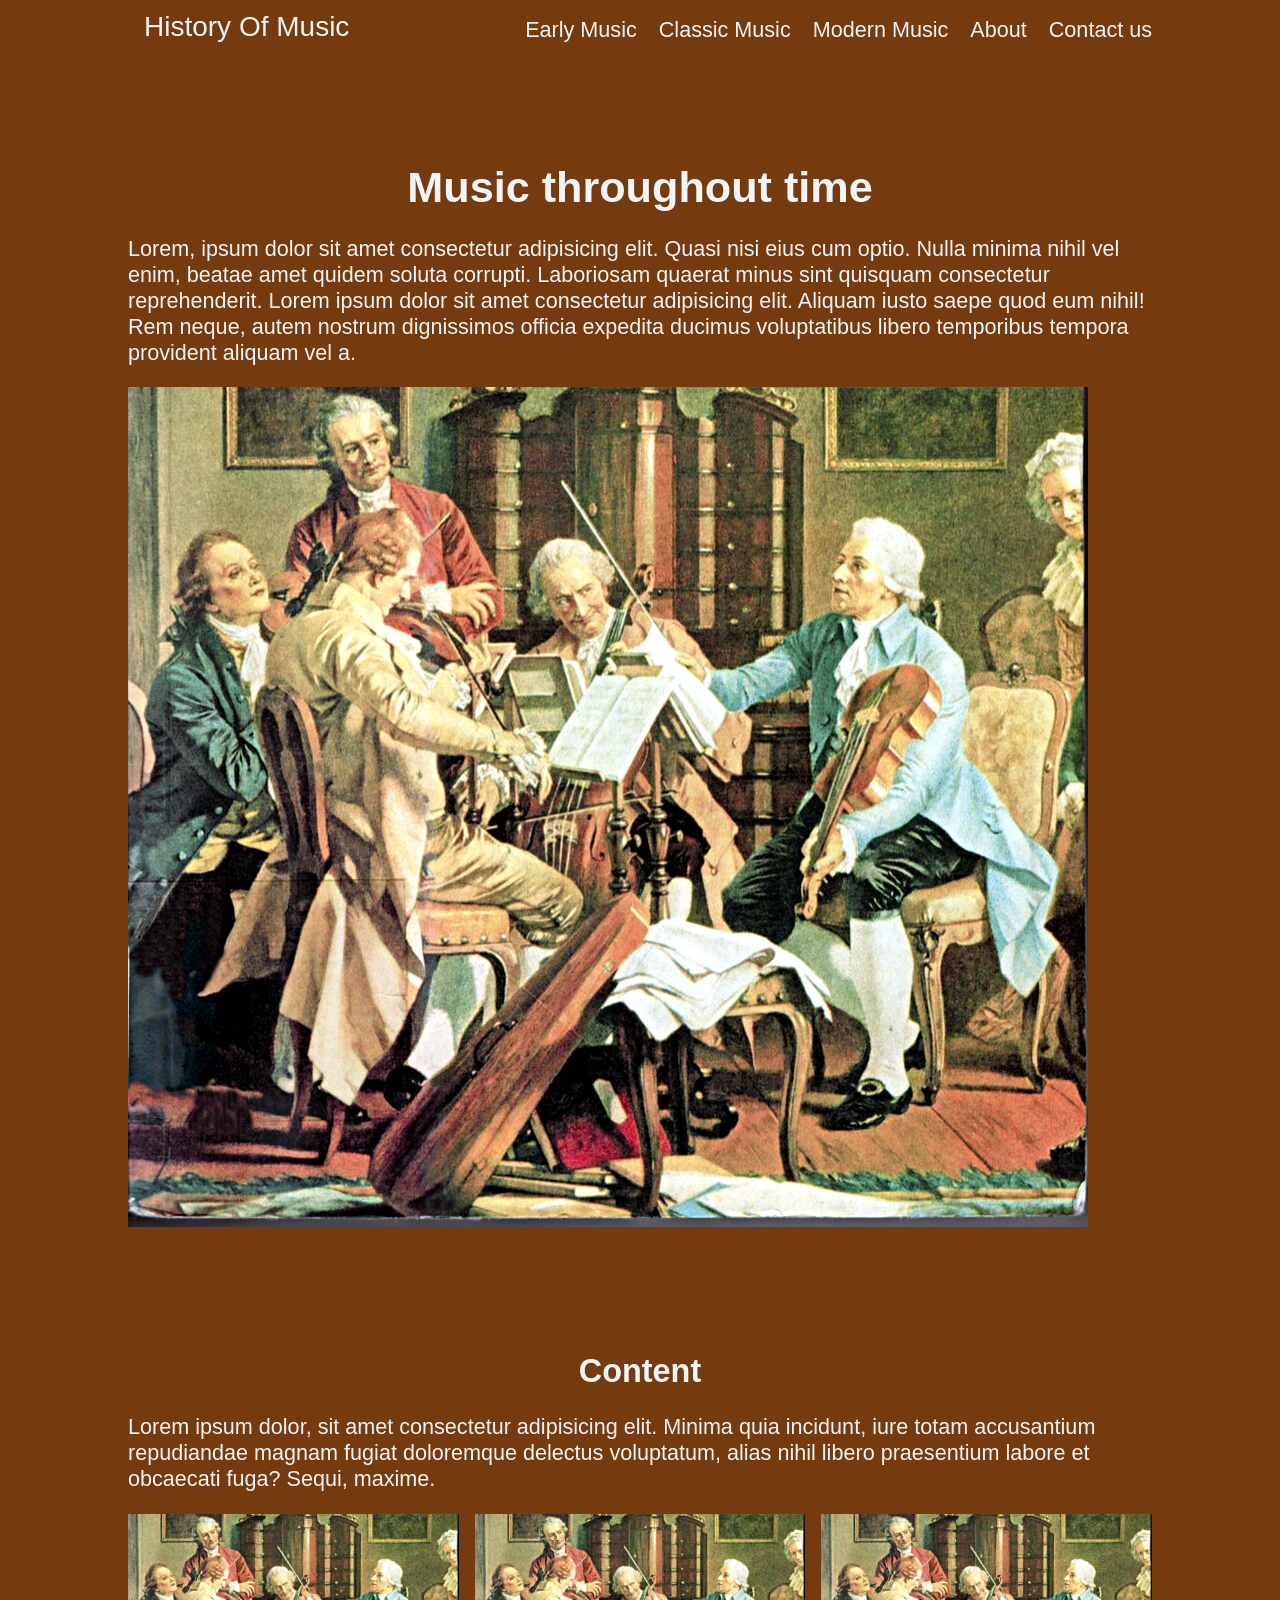
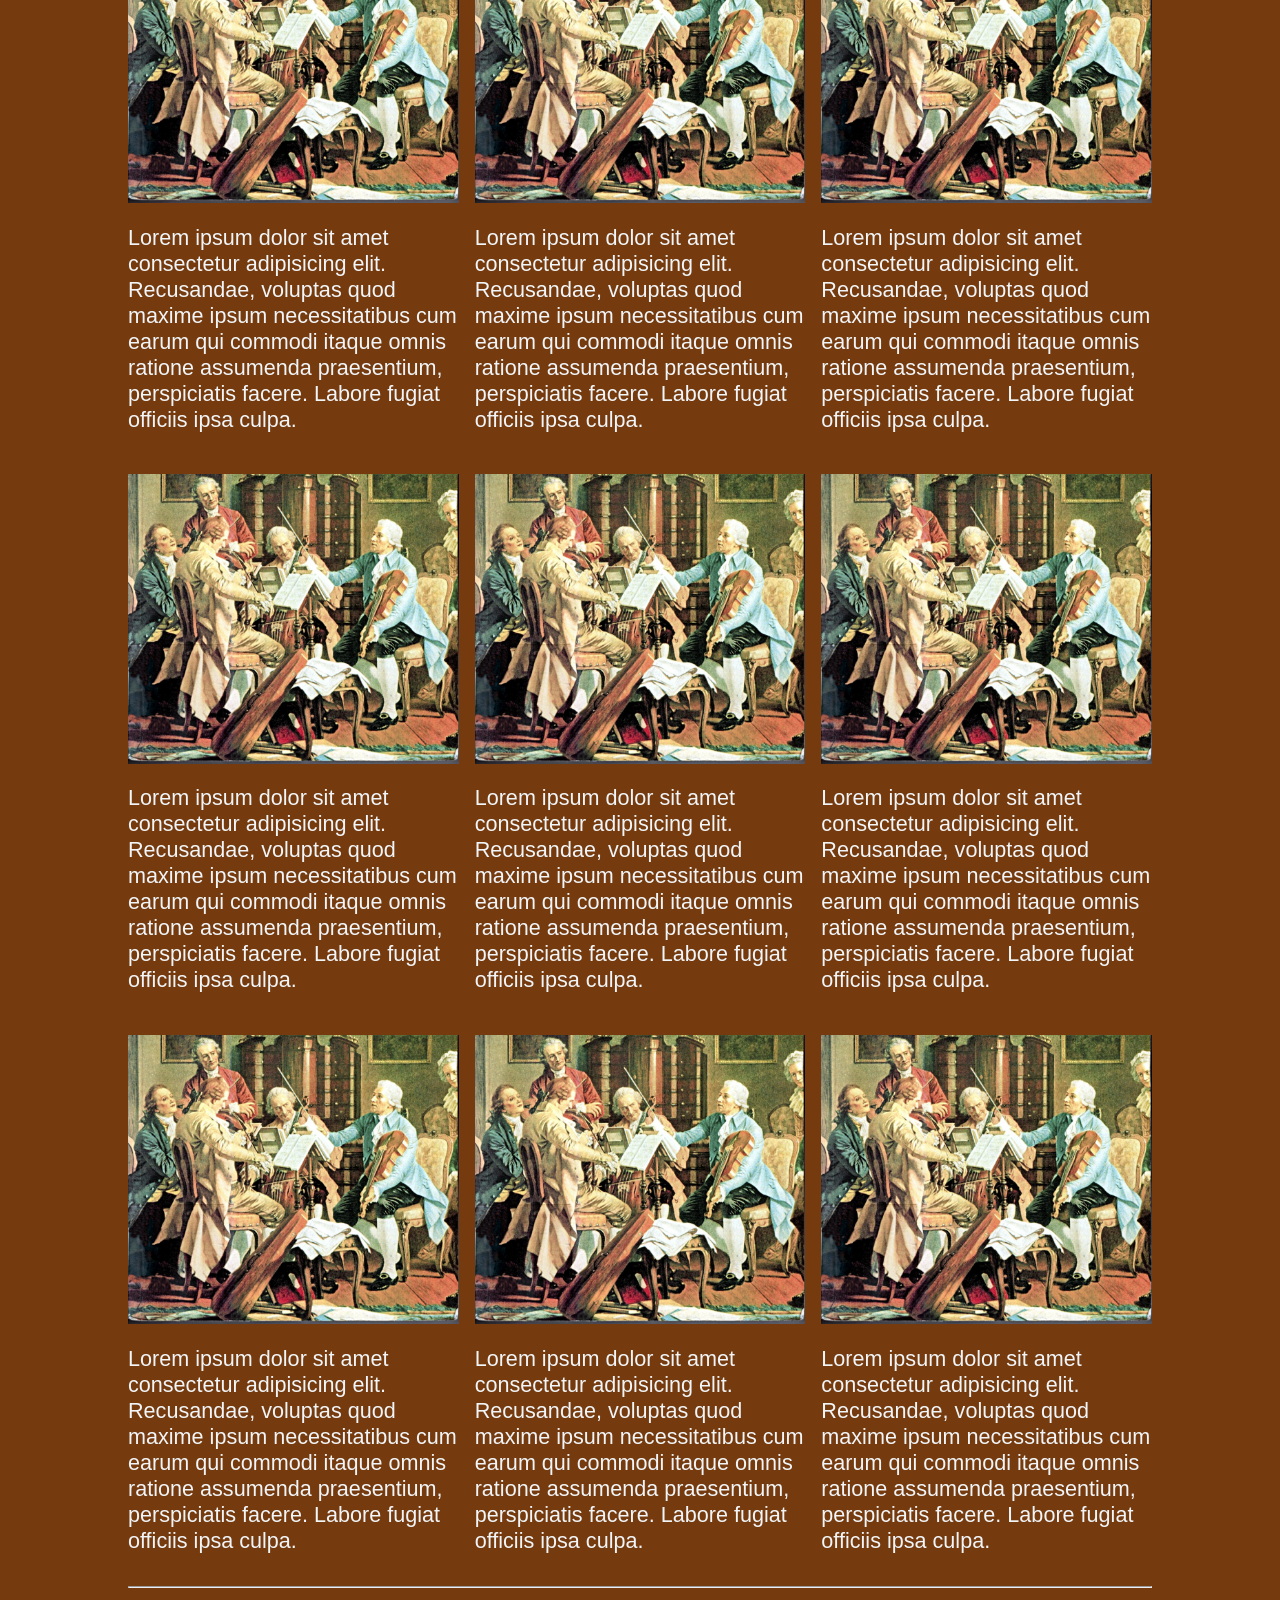
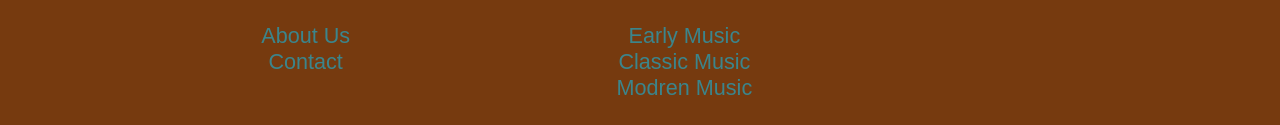
<file: index.html>
<!DOCTYPE html>
<html lang="en">
<head>
    <meta charset="UTF-8">
    <meta name="viewport" content="width=device-width, initial-scale=1.0">
    <link rel="stylesheet" href="css/style.css">
    <link rel="stylesheet" href="css/index.css">
    <link rel="icon" type="images/x-icon" href="images/musical-note.png">
    <link rel="preconnect" href="https://fonts.googleapis.com">
    <link rel="preconnect" href="https://fonts.gstatic.com" crossorigin>
    <link href="https://fonts.googleapis.com/css2?family=Lato:ital,wght@0,100;0,300;0,400;0,700;0,900;1,100;1,300;1,400;1,700;1,900&display=swap" rel="stylesheet">

    <title>History of Music</title>
</head>
<body>
    
    <head>
        <nav>
            <a href="index.html" class="logo">History Of Music</a>
            
            <div class="nav-links">

                <a href="pages/early-music.html">Early Music</a>
                <a href="pages/classic.html">Classic Music</a>
                <a href="pages/modern.html">Modern Music</a>
                <a href="pages/about.html">About</a>
                <a href="pages/contact.html">Contact us</a>

            </div>
        </nav>
    </head>
    
    <main>

        <h1 class="title">Music throughout time</h1>
        <p>
            Lorem, ipsum dolor sit amet consectetur adipisicing elit. Quasi nisi eius cum optio. Nulla minima nihil vel enim, beatae amet quidem soluta corrupti. Laboriosam quaerat minus sint quisquam consectetur reprehenderit.
            Lorem ipsum dolor sit amet consectetur adipisicing elit. Aliquam iusto saepe quod eum nihil! Rem neque, autem nostrum dignissimos officia expedita ducimus voluptatibus libero temporibus tempora provident aliquam vel a.
        </p>

        <img class="solo" src="images/HaydnPlaying.jpg" alt="An image of classical musicians composing music">
        
        <section class="gallery-nav">
            <h2 class="title">Content</h2>
            <p>Lorem ipsum dolor, sit amet consectetur adipisicing elit. Minima quia incidunt, iure totam accusantium repudiandae magnam fugiat doloremque delectus voluptatum, alias nihil libero praesentium labore et obcaecati fuga? Sequi, maxime.</p>

            <div class="gallery">


                
                <div class="gallery-item">
                    <img src="images/HaydnPlaying.jpg" alt="">
                    <p>Lorem ipsum dolor sit amet consectetur adipisicing elit. Recusandae, voluptas quod maxime ipsum necessitatibus cum earum qui commodi itaque omnis ratione assumenda praesentium, perspiciatis facere. Labore fugiat officiis ipsa culpa.</p>
                </div>
                <div class="gallery-item">
                    <img src="images/HaydnPlaying.jpg" alt="">
                    <p>Lorem ipsum dolor sit amet consectetur adipisicing elit. Recusandae, voluptas quod maxime ipsum necessitatibus cum earum qui commodi itaque omnis ratione assumenda praesentium, perspiciatis facere. Labore fugiat officiis ipsa culpa.</p>
                </div>
                <div class="gallery-item">
                    <img src="images/HaydnPlaying.jpg" alt="">
                    <p>Lorem ipsum dolor sit amet consectetur adipisicing elit. Recusandae, voluptas quod maxime ipsum necessitatibus cum earum qui commodi itaque omnis ratione assumenda praesentium, perspiciatis facere. Labore fugiat officiis ipsa culpa.</p>
                </div>
                <div class="gallery-item">
                    <img src="images/HaydnPlaying.jpg" alt="">
                    <p>Lorem ipsum dolor sit amet consectetur adipisicing elit. Recusandae, voluptas quod maxime ipsum necessitatibus cum earum qui commodi itaque omnis ratione assumenda praesentium, perspiciatis facere. Labore fugiat officiis ipsa culpa.</p>
                </div>
                <div class="gallery-item">
                    <img src="images/HaydnPlaying.jpg" alt="">
                    <p>Lorem ipsum dolor sit amet consectetur adipisicing elit. Recusandae, voluptas quod maxime ipsum necessitatibus cum earum qui commodi itaque omnis ratione assumenda praesentium, perspiciatis facere. Labore fugiat officiis ipsa culpa.</p>
                </div>
                <div class="gallery-item">
                    <img src="images/HaydnPlaying.jpg" alt="">
                    <p>Lorem ipsum dolor sit amet consectetur adipisicing elit. Recusandae, voluptas quod maxime ipsum necessitatibus cum earum qui commodi itaque omnis ratione assumenda praesentium, perspiciatis facere. Labore fugiat officiis ipsa culpa.</p>
                </div>
                <div class="gallery-item">
                    <img src="images/HaydnPlaying.jpg" alt="">
                    <p>Lorem ipsum dolor sit amet consectetur adipisicing elit. Recusandae, voluptas quod maxime ipsum necessitatibus cum earum qui commodi itaque omnis ratione assumenda praesentium, perspiciatis facere. Labore fugiat officiis ipsa culpa.</p>
                </div>
                <div class="gallery-item">
                    <img src="images/HaydnPlaying.jpg" alt="">
                    <p>Lorem ipsum dolor sit amet consectetur adipisicing elit. Recusandae, voluptas quod maxime ipsum necessitatibus cum earum qui commodi itaque omnis ratione assumenda praesentium, perspiciatis facere. Labore fugiat officiis ipsa culpa.</p>
                </div>
                <div class="gallery-item">
                    <img src="images/HaydnPlaying.jpg" alt="">
                    <p>Lorem ipsum dolor sit amet consectetur adipisicing elit. Recusandae, voluptas quod maxime ipsum necessitatibus cum earum qui commodi itaque omnis ratione assumenda praesentium, perspiciatis facere. Labore fugiat officiis ipsa culpa.</p>
                </div>

            </div>

        </section>

    </main>
    
    
        <hr>
    <footer>
        <div class="about">
            <a href="pages/about-us.html">About Us</a>
            <a href="pages/contact.html">Contact</a>
        </div>
        <div class="links">
            <a href="pages/early-music.html">Early Music</a>
            <a href="pages/classic.html">Classic Music</a>
            <a href="pages/modern.html">Modren Music</a>
        </div>
        <div class="social-media">

        </div>
    </footer>
</body>
</html>
</file>
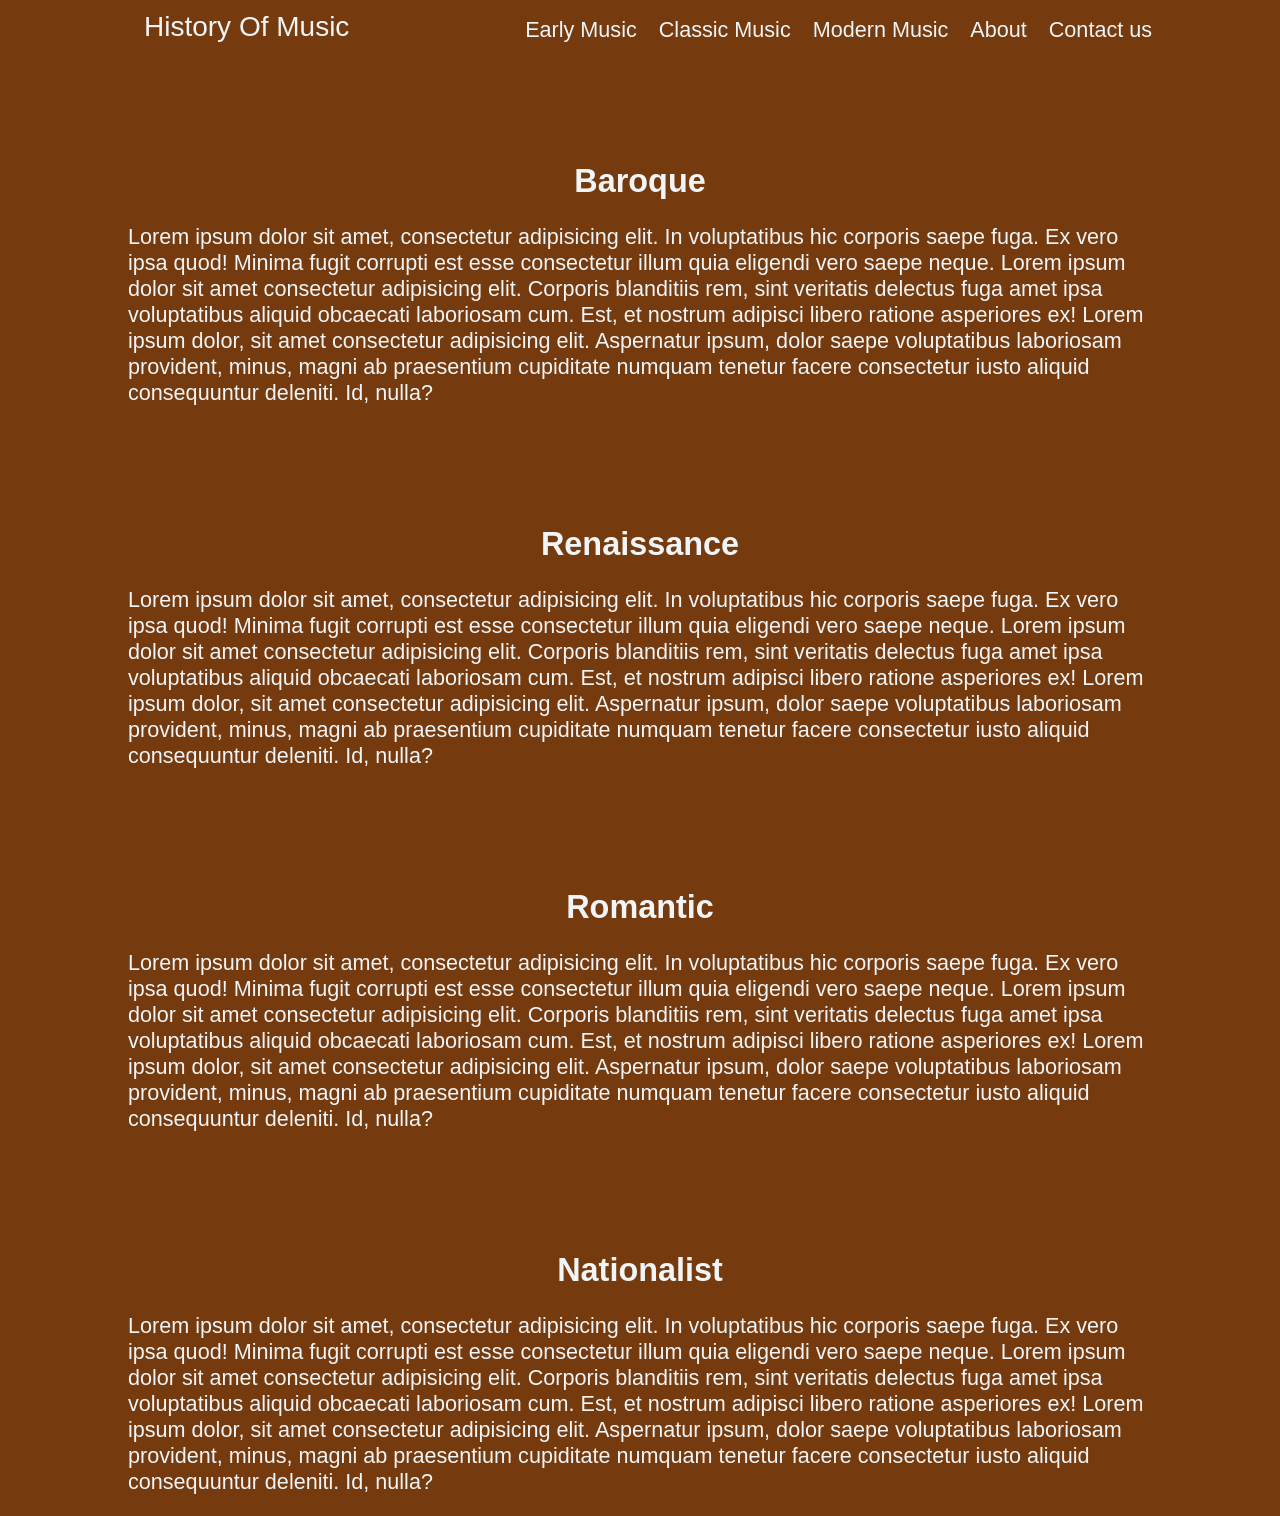
<file: pages/classic.html>
<!DOCTYPE html>
<html lang="en">
<head>
    <meta charset="UTF-8">
    <meta name="viewport" content="width=device-width, initial-scale=1.0">
    <link rel="stylesheet" href="../css/style.css">
    <link rel="icon" type="images/x-icon" href="../images/musical-note.png">
    <title>Classic Music</title>
</head>
<body>
    <head>
        <nav>
            <a href="../index.html" class="logo">History Of Music</a>
            
            <div class="nav-links">

                <a href="early-music.html">Early Music</a>
                <a href="classic.html">Classic Music</a>
                <a href="modern.html">Modern Music</a>
                <a href="about.html">About</a>
                <a href="contact.html">Contact us</a>

            </div>
        </nav>
    </head>
    
    <main>

        <section>
            <h2 class="title">Baroque</h2>
            <p class="content">
                Lorem ipsum dolor sit amet, consectetur adipisicing elit. In voluptatibus hic corporis saepe fuga. Ex vero ipsa quod! Minima fugit corrupti est esse consectetur illum quia eligendi vero saepe neque.
                Lorem ipsum dolor sit amet consectetur adipisicing elit. Corporis blanditiis rem, sint veritatis delectus fuga amet ipsa voluptatibus aliquid obcaecati laboriosam cum. Est, et nostrum adipisci libero ratione asperiores ex!
                Lorem ipsum dolor, sit amet consectetur adipisicing elit. Aspernatur ipsum, dolor saepe voluptatibus laboriosam provident, minus, magni ab praesentium cupiditate numquam tenetur facere consectetur iusto aliquid consequuntur deleniti. Id, nulla?
            </p>
        </section>
        <section>
            <h2 class="title">Renaissance</h2>
            <p class="content">
                Lorem ipsum dolor sit amet, consectetur adipisicing elit. In voluptatibus hic corporis saepe fuga. Ex vero ipsa quod! Minima fugit corrupti est esse consectetur illum quia eligendi vero saepe neque.
                Lorem ipsum dolor sit amet consectetur adipisicing elit. Corporis blanditiis rem, sint veritatis delectus fuga amet ipsa voluptatibus aliquid obcaecati laboriosam cum. Est, et nostrum adipisci libero ratione asperiores ex!
                Lorem ipsum dolor, sit amet consectetur adipisicing elit. Aspernatur ipsum, dolor saepe voluptatibus laboriosam provident, minus, magni ab praesentium cupiditate numquam tenetur facere consectetur iusto aliquid consequuntur deleniti. Id, nulla?
            </p>
        </section>
        <section>
            <h2 class="title">Romantic</h2>
            <p class="content">
                Lorem ipsum dolor sit amet, consectetur adipisicing elit. In voluptatibus hic corporis saepe fuga. Ex vero ipsa quod! Minima fugit corrupti est esse consectetur illum quia eligendi vero saepe neque.
                Lorem ipsum dolor sit amet consectetur adipisicing elit. Corporis blanditiis rem, sint veritatis delectus fuga amet ipsa voluptatibus aliquid obcaecati laboriosam cum. Est, et nostrum adipisci libero ratione asperiores ex!
                Lorem ipsum dolor, sit amet consectetur adipisicing elit. Aspernatur ipsum, dolor saepe voluptatibus laboriosam provident, minus, magni ab praesentium cupiditate numquam tenetur facere consectetur iusto aliquid consequuntur deleniti. Id, nulla?
            </p>
        </section>
        <section>
            <h2 class="title">Nationalist</h2>
            <p class="content">
                Lorem ipsum dolor sit amet, consectetur adipisicing elit. In voluptatibus hic corporis saepe fuga. Ex vero ipsa quod! Minima fugit corrupti est esse consectetur illum quia eligendi vero saepe neque.
                Lorem ipsum dolor sit amet consectetur adipisicing elit. Corporis blanditiis rem, sint veritatis delectus fuga amet ipsa voluptatibus aliquid obcaecati laboriosam cum. Est, et nostrum adipisci libero ratione asperiores ex!
                Lorem ipsum dolor, sit amet consectetur adipisicing elit. Aspernatur ipsum, dolor saepe voluptatibus laboriosam provident, minus, magni ab praesentium cupiditate numquam tenetur facere consectetur iusto aliquid consequuntur deleniti. Id, nulla?
            </p>
        </section>

    </main>
    
</body>
</html>
</file>
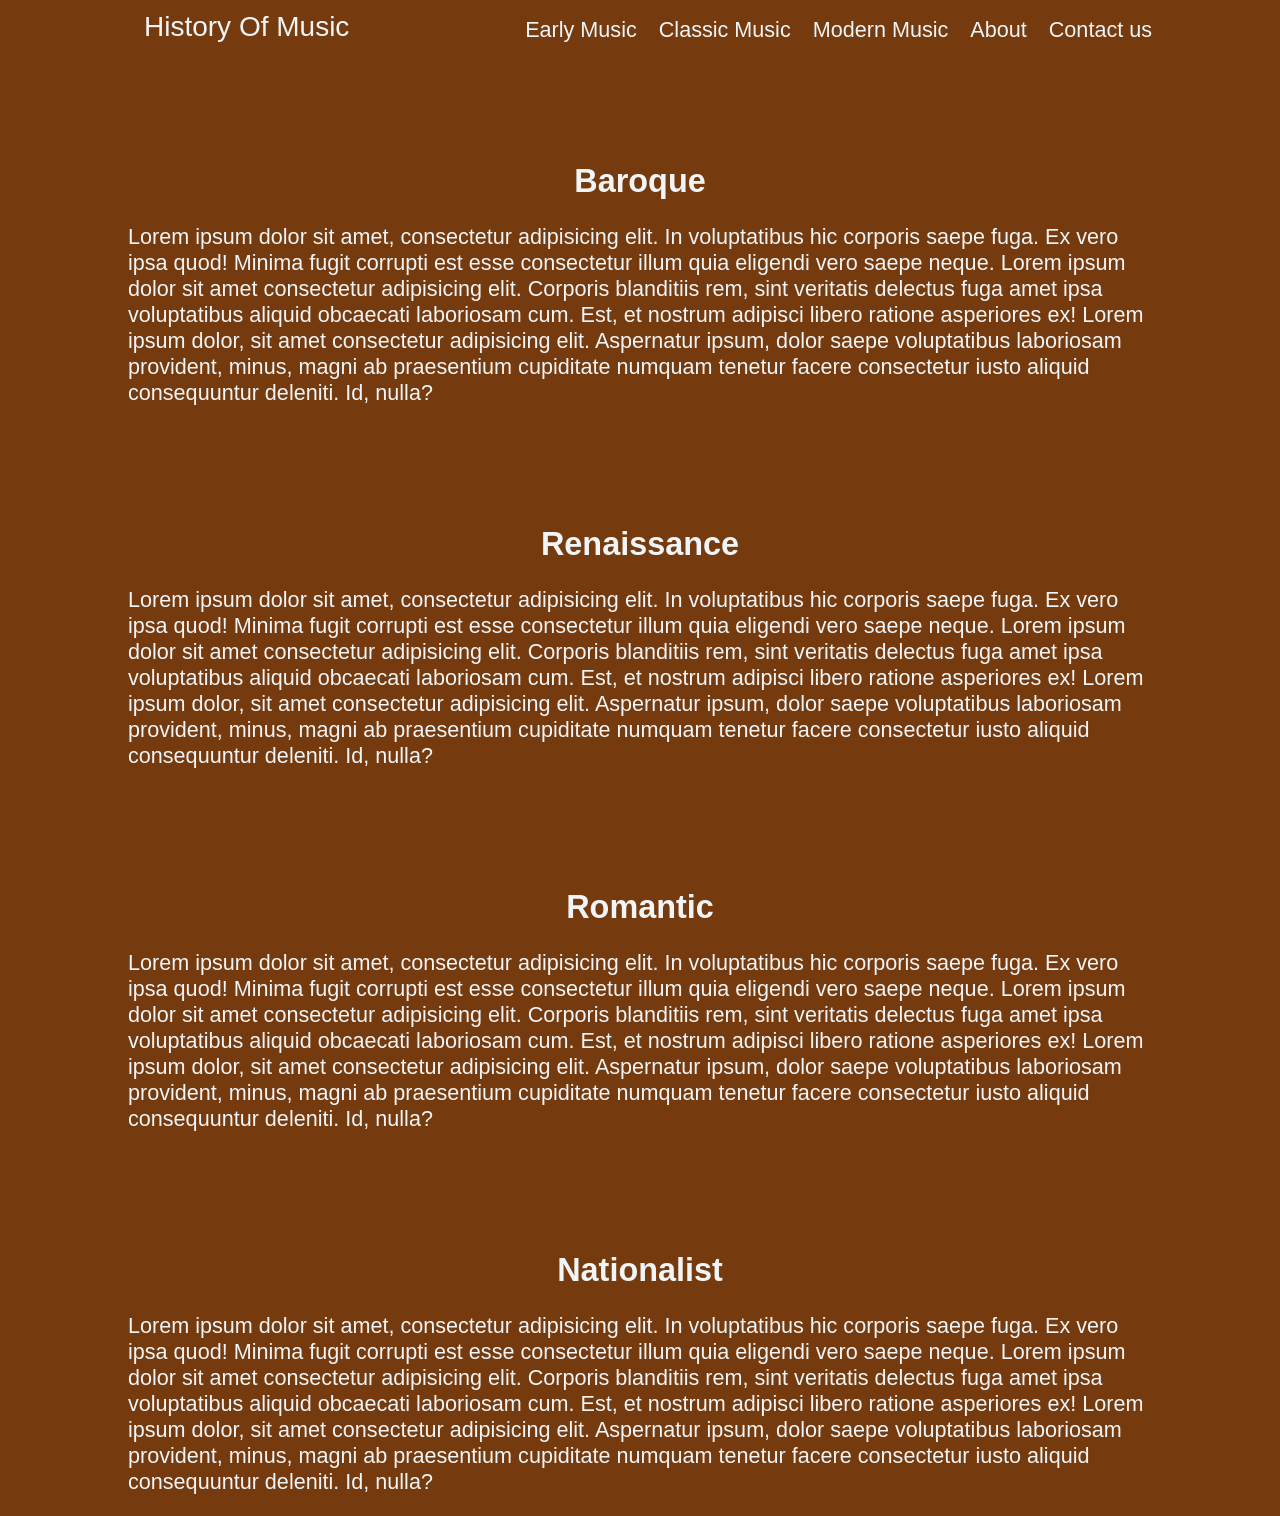
<file: pages/early-music.html>
<!DOCTYPE html>
<html lang="en">
<head>
    <meta charset="UTF-8">
    <meta name="viewport" content="width=device-width, initial-scale=1.0">
    <link rel="stylesheet" href="../css/style.css">
    <link rel="icon" type="images/x-icon" href="../images/musical-note.png">
    <title>Early Music</title>
</head>
<body>
    <head>
        <nav>
            <a href="../index.html" class="logo">History Of Music</a>
            
            <div class="nav-links">

                <a href="early-music.html">Early Music</a>
                <a href="classic.html">Classic Music</a>
                <a href="modern.html">Modern Music</a>
                <a href="about.html">About</a>
                <a href="contact.html">Contact us</a>

            </div>
        </nav>
    </head>
    
    <main>

        <section>
            <h2 class="title">Baroque</h2>
            <p class="content">
                Lorem ipsum dolor sit amet, consectetur adipisicing elit. In voluptatibus hic corporis saepe fuga. Ex vero ipsa quod! Minima fugit corrupti est esse consectetur illum quia eligendi vero saepe neque.
                Lorem ipsum dolor sit amet consectetur adipisicing elit. Corporis blanditiis rem, sint veritatis delectus fuga amet ipsa voluptatibus aliquid obcaecati laboriosam cum. Est, et nostrum adipisci libero ratione asperiores ex!
                Lorem ipsum dolor, sit amet consectetur adipisicing elit. Aspernatur ipsum, dolor saepe voluptatibus laboriosam provident, minus, magni ab praesentium cupiditate numquam tenetur facere consectetur iusto aliquid consequuntur deleniti. Id, nulla?
            </p>
        </section>
        <section>
            <h2 class="title">Renaissance</h2>
            <p class="content">
                Lorem ipsum dolor sit amet, consectetur adipisicing elit. In voluptatibus hic corporis saepe fuga. Ex vero ipsa quod! Minima fugit corrupti est esse consectetur illum quia eligendi vero saepe neque.
                Lorem ipsum dolor sit amet consectetur adipisicing elit. Corporis blanditiis rem, sint veritatis delectus fuga amet ipsa voluptatibus aliquid obcaecati laboriosam cum. Est, et nostrum adipisci libero ratione asperiores ex!
                Lorem ipsum dolor, sit amet consectetur adipisicing elit. Aspernatur ipsum, dolor saepe voluptatibus laboriosam provident, minus, magni ab praesentium cupiditate numquam tenetur facere consectetur iusto aliquid consequuntur deleniti. Id, nulla?
            </p>
        </section>
        <section>
            <h2 class="title">Romantic</h2>
            <p class="content">
                Lorem ipsum dolor sit amet, consectetur adipisicing elit. In voluptatibus hic corporis saepe fuga. Ex vero ipsa quod! Minima fugit corrupti est esse consectetur illum quia eligendi vero saepe neque.
                Lorem ipsum dolor sit amet consectetur adipisicing elit. Corporis blanditiis rem, sint veritatis delectus fuga amet ipsa voluptatibus aliquid obcaecati laboriosam cum. Est, et nostrum adipisci libero ratione asperiores ex!
                Lorem ipsum dolor, sit amet consectetur adipisicing elit. Aspernatur ipsum, dolor saepe voluptatibus laboriosam provident, minus, magni ab praesentium cupiditate numquam tenetur facere consectetur iusto aliquid consequuntur deleniti. Id, nulla?
            </p>
        </section>
        <section>
            <h2 class="title">Nationalist</h2>
            <p class="content">
                Lorem ipsum dolor sit amet, consectetur adipisicing elit. In voluptatibus hic corporis saepe fuga. Ex vero ipsa quod! Minima fugit corrupti est esse consectetur illum quia eligendi vero saepe neque.
                Lorem ipsum dolor sit amet consectetur adipisicing elit. Corporis blanditiis rem, sint veritatis delectus fuga amet ipsa voluptatibus aliquid obcaecati laboriosam cum. Est, et nostrum adipisci libero ratione asperiores ex!
                Lorem ipsum dolor, sit amet consectetur adipisicing elit. Aspernatur ipsum, dolor saepe voluptatibus laboriosam provident, minus, magni ab praesentium cupiditate numquam tenetur facere consectetur iusto aliquid consequuntur deleniti. Id, nulla?
            </p>
        </section>

    </main>
    
</body>
</html>
</file>
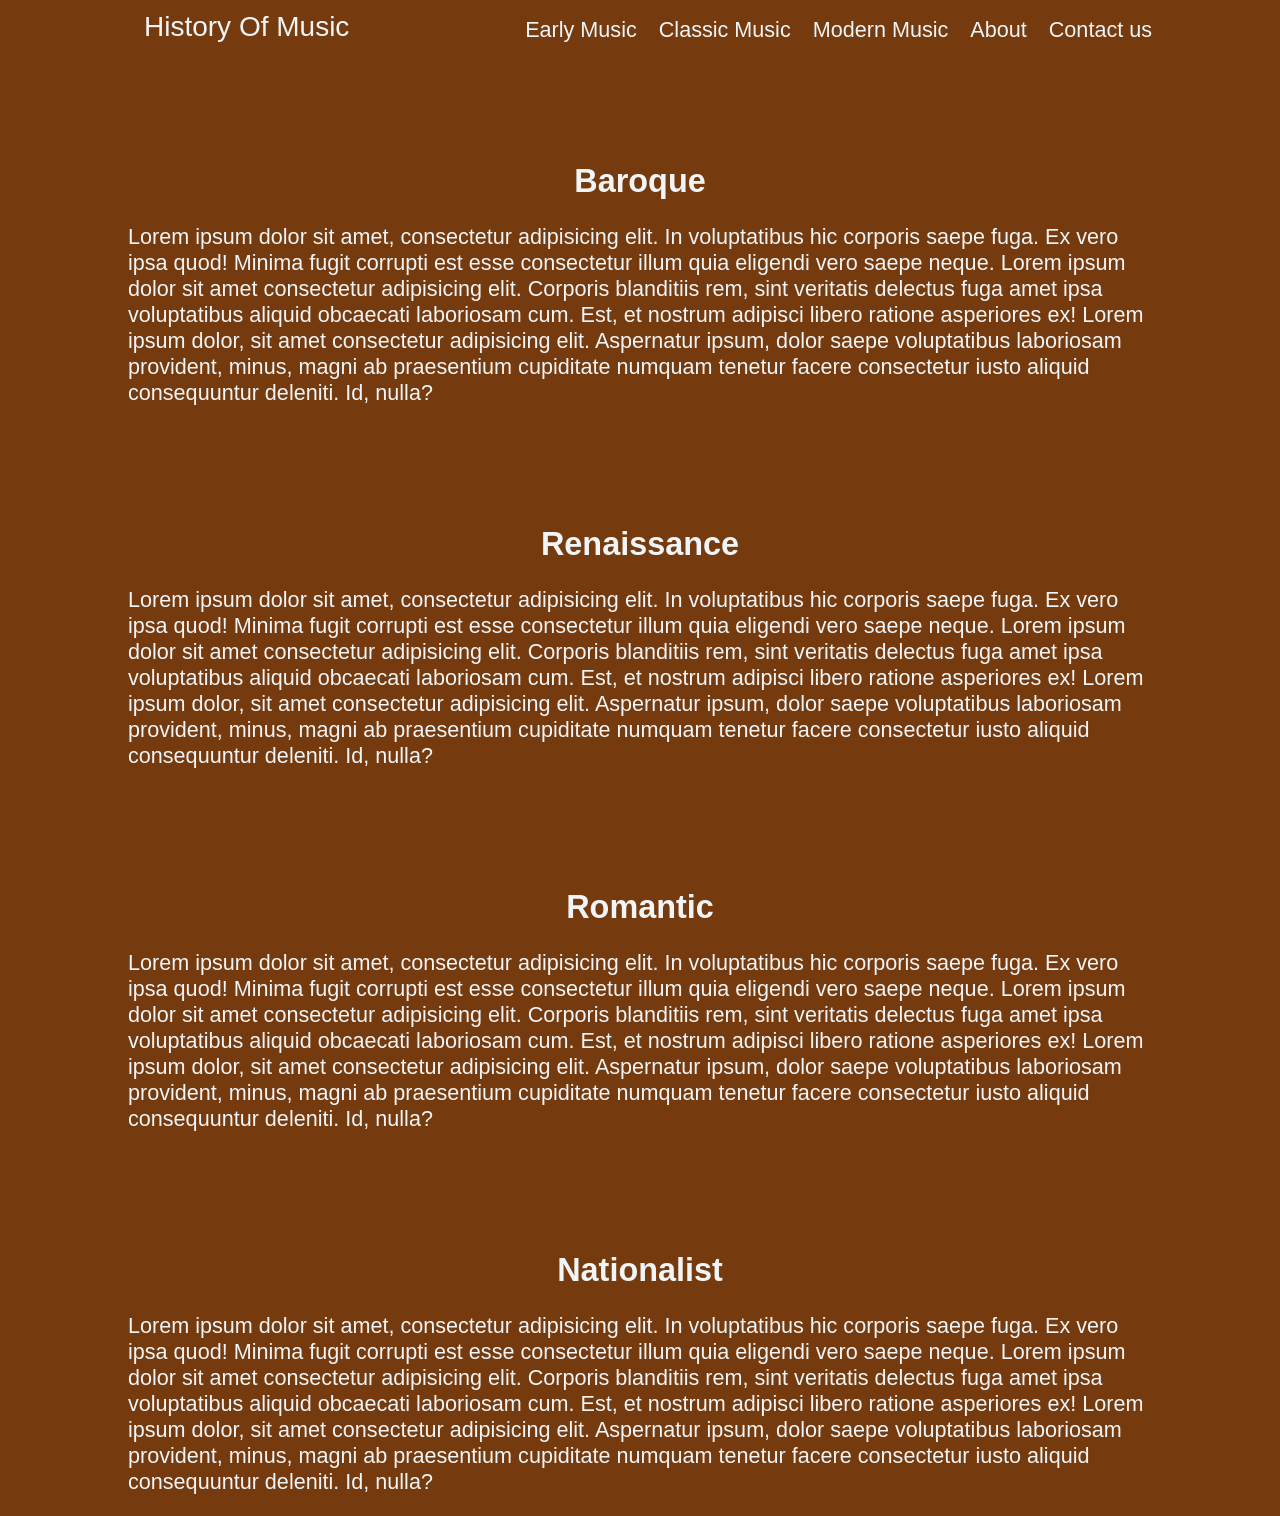
<file: pages/modern.html>
<!DOCTYPE html>
<html lang="en">
<head>
    <meta charset="UTF-8">
    <meta name="viewport" content="width=device-width, initial-scale=1.0">
    <link rel="stylesheet" href="../css/style.css">
    <link rel="icon" type="images/x-icon" href="../images/musical-note.png">
    <title>Modern Music</title>
</head>
<body>
    <head>
        <nav>
            <a href="../index.html" class="logo">History Of Music</a>
            
            <div class="nav-links">

                <a href="early-music.html">Early Music</a>
                <a href="classic.html">Classic Music</a>
                <a href="modern.html">Modern Music</a>
                <a href="about.html">About</a>
                <a href="contact.html">Contact us</a>

            </div>
        </nav>
    </head>
    
    <main>

        <section>
            <h2 class="title">Baroque</h2>
            <p class="content">
                Lorem ipsum dolor sit amet, consectetur adipisicing elit. In voluptatibus hic corporis saepe fuga. Ex vero ipsa quod! Minima fugit corrupti est esse consectetur illum quia eligendi vero saepe neque.
                Lorem ipsum dolor sit amet consectetur adipisicing elit. Corporis blanditiis rem, sint veritatis delectus fuga amet ipsa voluptatibus aliquid obcaecati laboriosam cum. Est, et nostrum adipisci libero ratione asperiores ex!
                Lorem ipsum dolor, sit amet consectetur adipisicing elit. Aspernatur ipsum, dolor saepe voluptatibus laboriosam provident, minus, magni ab praesentium cupiditate numquam tenetur facere consectetur iusto aliquid consequuntur deleniti. Id, nulla?
            </p>
        </section>
        <section>
            <h2 class="title">Renaissance</h2>
            <p class="content">
                Lorem ipsum dolor sit amet, consectetur adipisicing elit. In voluptatibus hic corporis saepe fuga. Ex vero ipsa quod! Minima fugit corrupti est esse consectetur illum quia eligendi vero saepe neque.
                Lorem ipsum dolor sit amet consectetur adipisicing elit. Corporis blanditiis rem, sint veritatis delectus fuga amet ipsa voluptatibus aliquid obcaecati laboriosam cum. Est, et nostrum adipisci libero ratione asperiores ex!
                Lorem ipsum dolor, sit amet consectetur adipisicing elit. Aspernatur ipsum, dolor saepe voluptatibus laboriosam provident, minus, magni ab praesentium cupiditate numquam tenetur facere consectetur iusto aliquid consequuntur deleniti. Id, nulla?
            </p>
        </section>
        <section>
            <h2 class="title">Romantic</h2>
            <p class="content">
                Lorem ipsum dolor sit amet, consectetur adipisicing elit. In voluptatibus hic corporis saepe fuga. Ex vero ipsa quod! Minima fugit corrupti est esse consectetur illum quia eligendi vero saepe neque.
                Lorem ipsum dolor sit amet consectetur adipisicing elit. Corporis blanditiis rem, sint veritatis delectus fuga amet ipsa voluptatibus aliquid obcaecati laboriosam cum. Est, et nostrum adipisci libero ratione asperiores ex!
                Lorem ipsum dolor, sit amet consectetur adipisicing elit. Aspernatur ipsum, dolor saepe voluptatibus laboriosam provident, minus, magni ab praesentium cupiditate numquam tenetur facere consectetur iusto aliquid consequuntur deleniti. Id, nulla?
            </p>
        </section>
        <section>
            <h2 class="title">Nationalist</h2>
            <p class="content">
                Lorem ipsum dolor sit amet, consectetur adipisicing elit. In voluptatibus hic corporis saepe fuga. Ex vero ipsa quod! Minima fugit corrupti est esse consectetur illum quia eligendi vero saepe neque.
                Lorem ipsum dolor sit amet consectetur adipisicing elit. Corporis blanditiis rem, sint veritatis delectus fuga amet ipsa voluptatibus aliquid obcaecati laboriosam cum. Est, et nostrum adipisci libero ratione asperiores ex!
                Lorem ipsum dolor, sit amet consectetur adipisicing elit. Aspernatur ipsum, dolor saepe voluptatibus laboriosam provident, minus, magni ab praesentium cupiditate numquam tenetur facere consectetur iusto aliquid consequuntur deleniti. Id, nulla?
            </p>
        </section>

    </main>
    
</body>
</html>
</file>
<file: css/style.css>
*{
    box-sizing: border-box;
}

:root{

    --color: #f1f5f7;
    --background-color: #763a0f;
    --page-width: 80vw;
    --font-size: 1.35rem;
    --font-weight: 500;

    --nav-top-m: 0.66rem;
    --nav-link-m-top: 0.3rem;

    --grid-row-gap: 1.25rem;
    --grid-col-gap: 1.25vw;

    --title-m-top: 7.5rem;
    --title-m-bot: 1.5rem;
    
    --footer-pad-top: 1.5rem;
    --footer-pad-bot: 1.5rem;
    --footer-link-colour: rgb(59, 133, 140);

    --nav-link-m-left: 1rem;

}

body{
    
    font-family: "Georgia", sans-serif;
    font-size: var(--font-size);
    font-weight: var(--font-weight);
    
    width: var(--page-width);
    margin: 0 auto;
    color: var(--color);
    background-color: var(--background-color);
}
nav{

    display: flex;
    justify-content: space-between;
    align-items: end;
    margin-top: var(--nav-top-m);

}

nav a{

    text-decoration: none;
    color: var(--color);
    margin-left: var(--nav-link-m-left);

}

nav a:hover{

    text-decoration: underline;

}

.logo{

    font-size: 1.75rem;
    
}

.title{
    
    text-align: center;
    margin-top: var(--title-m-top);
    margin-bottom: var(--title-m-bot);

}

footer{

    display: flex;
    justify-content: space-around;

    padding-top: var(--footer-pad-top);
    padding-bottom: var(--footer-pad-bot);

}

footer > div{

    display: flex;
    flex-direction: column;
    align-items: center;

}

footer a{

    text-decoration: none;
    color: var(--footer-link-colour);

}

@media  screen and (max-width: 1150px) {
    
    :root{

        --page-width: 85vw;
        --font-size: 1.15rem;

    }
    
    .gallery{

        grid-template-columns: repeat(2, 1fr);

    }
    
}

@media  screen and (max-width: 800px) {
    
    :root{

        --font-size: 1.1rem;

    }
    
    .gallery{

        grid-template-columns: 1fr;

    }

    .logo{

        font-size: 1.5rem;

    }

    nav{

        flex-direction: column;
        align-items: start;

    }

    nav > div {

        margin-top: var(--nav-link-m-top);

    }
    
}

@media screen and (max-width: 550px){
    
    :root{

        --font-size: 1.05rem;
    }

    .logo{

        font-size: 1.3rem;

    }
}
</file>
<file: css/index.css>
.solo{

    width: calc(var(--page-width) - 5vw);

}

.gallery{

    display: grid;
    grid-template-columns: repeat(3, 1fr);
    grid-auto-rows: minmax(100px, auto);
    gap: var(--grid-row-gap) var(--grid-col-gap);

}

.gallery img{

    height: 100%;
    width: 100%;

}

.gallery > div{

    display: flex;
    justify-content: center;
    align-items: center;
    flex-direction: column;


}
</file>
